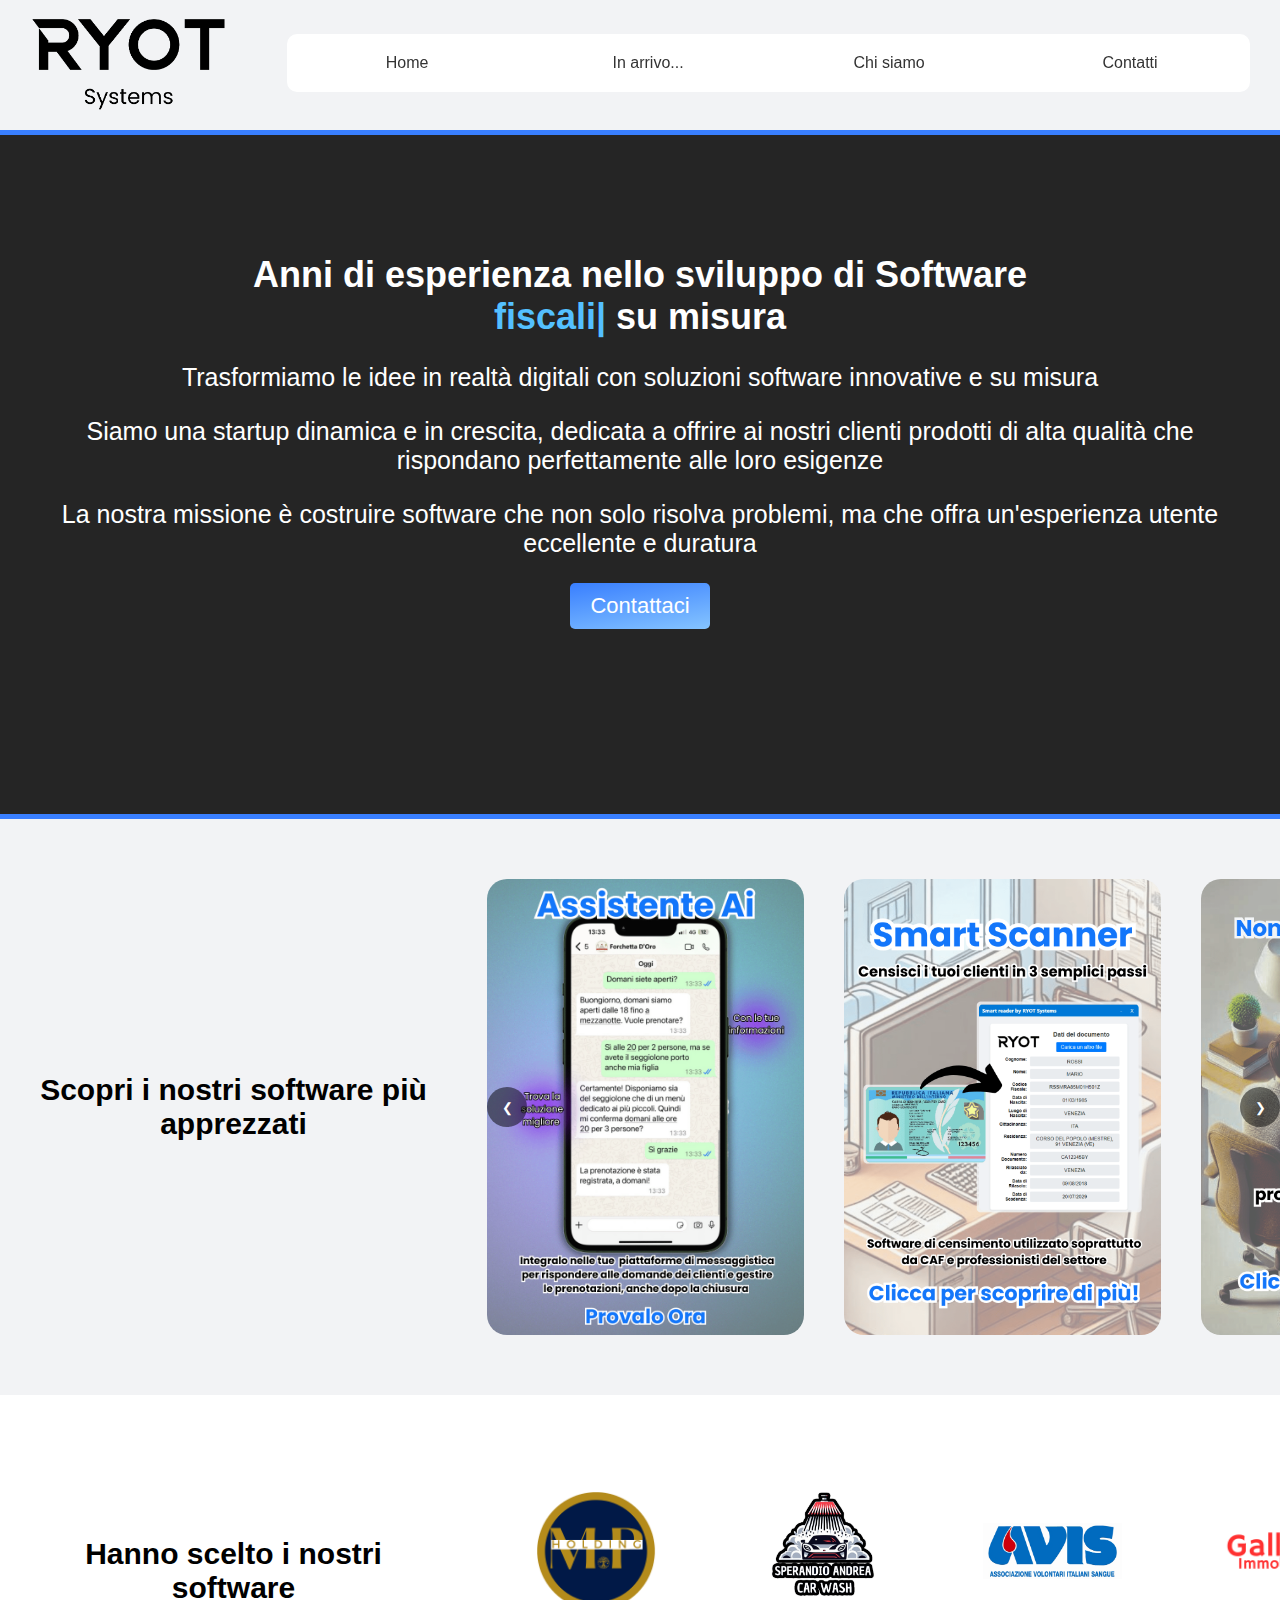
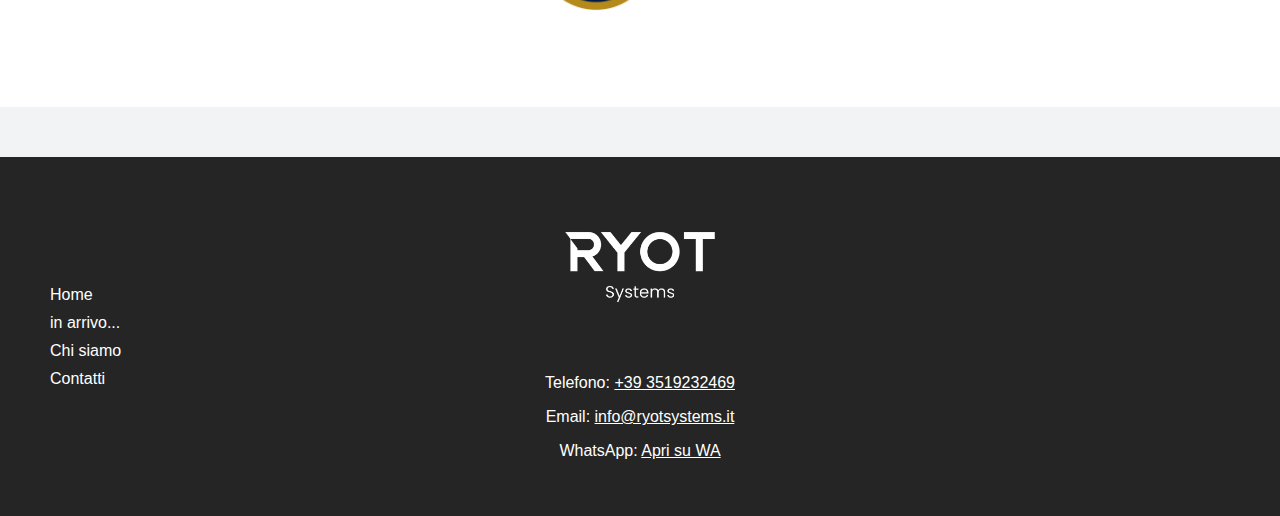
<file: index.html>
<!DOCTYPE html>
<html lang="it">
<head>
    <meta charset="UTF-8">
    <meta name="viewport" content="width=device-width, initial-scale=1.0">
    <title>Ryot Systems</title>
    <link rel="icon" type="image/png" href="/images/logoXS.png">
    <style>
        body {
            font-family: Arial, sans-serif;
            margin: 0;
            padding: 0;
            background-color: #f2f3f5;
        }
        .content {
            margin-top: 0px; /* Margin to make space for the fixed header */
        }
        .header-space {
            height: 130px; 
        }
        .testata-container {
            text-align: center;
            padding-top: 100px;
            padding-bottom: 180px;
            padding-left: 30px;
            padding-right: 30px;
            position: relative;
            z-index: 1;
        }
        .testata-background {
            position: absolute;
            top: 0;
            left: 0;
            width: 100%;
            height: 100%;
            background-color: #252525;
            border-top: 5px solid #397fff;
            border-bottom: 5px solid #397fff;
            z-index: -1;
        }
        .fixed-background {
            position: fixed;
            top: 0px;
            left: 0;
            width: 100%;
            height: 71px;
            background-color: #252525;
            border-bottom: 5px solid #397fff;
            z-index: 10;
            visibility: hidden;
        }
        .testata h1 {
            font-size: 36px;
            margin-bottom: 20px;
            color: white;
        }
        .testata p {
            font-size: 25px;
            color: white;
        }
        .rotating-words {
            color: #54c0ff;
        }
        .cta-button {
            margin-top: 20px;
        }
        .btn-anim a {
            background-image: linear-gradient(to bottom right, #397fff, #9edbff);
            padding: 10px 20px;
            text-decoration: none;
            font-size: 22px;
            color: #ffffff;
            border-radius: 5px;
            display: inline-block;
            transition: transform 0.3s ease, background-position 0.3s ease;
            background-size: 200%;
            background-position: left top;
        }
        .btn-anim a:hover {
            transform: scale(1.1);
            background-position: right bottom;
        }
        .trust-box {
            margin-top: 20px;
            text-align: left;
            display: inline-block;
        }
        .trust-box img {
            width: 100px;
        }
        .cursor {
            animation: blink 1s infinite;
        }
        @keyframes blink {
            0%, 100% {
                opacity: 0;
            }
            50% {
                opacity: 1;
            }
        }
        .carousel-section {
            display: flex;
            align-items: center;
            padding-top: 10px;
            padding-left: 20px;
        }
        .carousel-container {
            position: relative;
            display: flex;
            align-items: center;
            overflow: hidden;
            width: 65%;
            margin-left: 40px;
            margin-top: 0px;
            margin-bottom: 0px;
        }
        .carousel {
            display: flex;
            overflow-x: scroll;
            scroll-snap-type: x mandatory;
            -webkit-overflow-scrolling: touch;
            width: 100%;
            height: 45vw;
            max-height: 95vh;
        }
        .carousel::-webkit-scrollbar {
            display: none;
        }
        .testo-carosello {
            text-align: center;
            width: 35%;
            color: #000000;
            font-size: 30px;
        }
        .carousel-item {
            flex: 0 0 40%;
            scroll-snap-align: start;
            margin-right: 15px;
            margin-left: 25px;
            margin-bottom: 60px;
            margin-top: 60px;
            background-color: white;
            border-radius: 20px;
            text-align: center;
            padding: 0;
            overflow: hidden;
            transition: transform 0.3s ease;
        }
        .carousel-item:hover {
            transform: scale(1.05);
        }
        .carousel-item img {
            width: 100%;
            height: 100%;
            object-fit: cover;
        }
        .carousel-button {
            position: absolute;
            top: 50%;
            transform: translateY(-50%);
            background-color: rgba(0, 0, 0, 0.5);
            color: white;
            border: none;
            padding: 10px;
            cursor: pointer;
            border-radius: 50%;
            height: 40px;
            width: 40px;
            z-index: 1;
        }
        .carousel-button.prev {
            left: 0;
        }
        .carousel-button.next {
            right: 0;
        }
        .small-carousel-section {
            display: flex;
            align-items: center;
            padding-top: 40px;
            padding-left: 20px;
            background-color: #ffffff;
        }
        .small-carousel-container {
            position: relative;
            display: flex;
            align-items: center;
            overflow: hidden;
            width: 65%;
            margin-left: 40px;
            margin-top: 20px;
            margin-bottom: 60px;
        }
        .small-carousel {
            display: flex;
            overflow: hidden;
            scroll-snap-type: x mandatory;
            -webkit-overflow-scrolling: touch;
            width: 100%;
            height: 15vw;
            position: relative;
        }
        .small-carousel::-webkit-scrollbar {
            display: none;
        }
        .testo-small-carosello {
            text-align: center;
            width: 35%;
            color: #000000;
            font-size: 20px;
        }
        .small-carousel-item {
            flex: 0 0 25%;
            scroll-snap-align: start;
            margin-right: 10px;
            background-color: white;
            border-radius: 10px;
            text-align: center;
            padding: 10px;
            display: flex;
            justify-content: center;
            align-items: center;
        }
        .small-carousel-item img {
            max-width: 70%;
            max-height: 70%;
            object-fit: contain;
        }
        .small-carousel-button {
            position: absolute;
            top: 50%;
            transform: translateY(-50%);
            background-color: rgba(0, 0, 0, 0.5);
            color: white;
            border: none;
            padding: 5px;
            cursor: pointer;
            border-radius: 50%;
            height: 30px;
            width: 30px;
            z-index: 1;
        }
        .small-carousel-button.prev {
            left: -40px;
        }
        .small-carousel-button.next {
            right: -40px;
        }



@media (max-width: 768px) {
    .testata h1 {
        font-size: 26px;
    }
    .testata p {
        font-size: 17px;
        margin-top: 40px;
    }
    .testata-container {
        padding-top: 80px;
        padding-bottom: 80px;
    }
    .header-space {
            height: 125px;
            background-color: #252525;
    }
    .carousel-section {
        display: contents;
    }


    .carousel-container {
            position: relative;
            display: flex;
            align-items: center;
            overflow: hidden;
            width: 100%;
            margin-left: 0px;
            margin-top: 0px;
            margin-bottom: 0px;
        }
        .carousel {
            display: flex;
            overflow-x: scroll;
            scroll-snap-type: x mandatory;
            -webkit-overflow-scrolling: touch;
            width: 100%;
            height: 75vh;
            max-height: 95vh;
            margin-left: 20px;
        }
        .carousel::-webkit-scrollbar {
            display: none;
        }
        .testo-carosello {
            text-align: center;
            width: 100%;
            color: #000000;
            font-size: 25px;
            margin-top: 50px;
        }
        .testo-carosello h2 {
            margin: 30px;
            font-size: 40px;
        }
        .carousel-item {
            flex: 0 0 85%;
            background-color: white;
            border-radius: 20px;
            text-align: center;
            padding: 0;
        }
        .carousel-button {
            display: none;
        }



        .small-carousel-section {
            display: contents;
            align-items: center;
        }
        .small-carousel-container {
            position: relative;
            display: flex;
            align-items: center;
            overflow: hidden;
            width: 100%;
            margin-left: 0px;
            margin-top: 20px;
            margin-bottom: 60px;
        }
        .small-carousel {
            display: flex;
            overflow: hidden;
            scroll-snap-type: x mandatory;
            -webkit-overflow-scrolling: touch;
            width: 100%;
            height: 35vw;
            position: relative;
        }
        .small-carousel::-webkit-scrollbar {
            display: none;
        }
        .testo-small-carosello {
            text-align: center;
            width: 35%;
            color: #000000;
            font-size: 20px;
        }
        .small-carousel-item {
            flex: 0 0 35%;
            scroll-snap-align: start;
            margin-right: 10px;
            background-color: white;
            border-radius: 10px;
            text-align: center;
            padding: 10px;
            display: flex;
            justify-content: center;
            align-items: center;
        }




}


    </style>
</head>
<body>
    <div id="header-container"></div>

    <div class="content">
        <div class="header-space"></div>

        <div class="testata-container">
            <div class="testata-background" id="testata-background"></div>
            <div class="testata">
                <h1>Anni di esperienza nello sviluppo di Software<br> 
                    <span class="rotating-words" data-rotate-words="fiscali, sanitari, di censimento, di automazione, per CAF"> MES
                    <span class="cursor">|</span></span> su misura
                </h1>
                <p>Trasformiamo le idee in realtà digitali con soluzioni software innovative e su misura</p>
                <p>Siamo una startup dinamica e in crescita, dedicata a offrire ai nostri clienti prodotti di alta qualità che rispondano perfettamente alle loro esigenze</p>
                <p>La nostra missione è costruire software che non solo risolva problemi, ma che offra un'esperienza utente eccellente e duratura</p>
                <div class="cta-button btn-anim">
                    <a href="contatti.html">Contattaci</a>
                </div>
            </div>
        </div>

        <div class="fixed-background" id="fixed-background">
            <img src="images/logoM.png" alt="Logo" class="logo invert" id="fixed-logo">
        </div>

        <div class="carousel-section">
            <h2 class="testo-carosello">Scopri i nostri software più apprezzati</h2>
            <div class="carousel-container">
                <button class="carousel-button prev" onclick="scrollCarousel(-1)">&#10094;</button>
                <div class="carousel" id="carousel">
                    <div class="carousel-item" onclick="window.location.href='/assistenteai.html'"><img src="/carosello/1.png" alt="Immagine 1"></div>
                    <div class="carousel-item" onclick="window.location.href='#'"><img src="/carosello/2.png" alt="Immagine 2"></div>
                    <div class="carousel-item" onclick="window.location.href='#'"><img src="/carosello/3.png" alt="Immagine 3"></div>
                </div>
                <button class="carousel-button next" onclick="scrollCarousel(1)">&#10095;</button>
            </div>
        </div>

        <div class="small-carousel-section">
            <h2 class="testo-carosello">Hanno scelto i nostri software</h2>
            <div class="small-carousel-container">
                <button class="small-carousel-button prev" onclick="manualScrollSmallCarousel(-1)">&#10094;</button>
                <div class="small-carousel" id="small-carousel">
                    <div class="small-carousel-item"><img src="loghi/logo1.png" alt="Logo 1"></div>
                    <div class="small-carousel-item"><img src="loghi/logo2.png" alt="Logo 2"></div>
                    <div class="small-carousel-item"><img src="loghi/logo3.png" alt="Logo 3"></div>
                    <div class="small-carousel-item"><img src="loghi/logo4.png" alt="Logo 4"></div>
                    <div class="small-carousel-item"><img src="loghi/logo5.png" alt="Logo 5"></div>
                </div>
                <button class="small-carousel-button next" onclick="manualScrollSmallCarousel(1)">&#10094;</button>
            </div>
        </div>
    </div>

    <div id="footer"></div>

    <script>
        document.addEventListener('DOMContentLoaded', function() {
            // Funzione per caricare il footer
            fetch('header.html')
                .then(response => response.text())
                .then(data => {
                    document.getElementById('header-container').innerHTML = data;
                    // Carica il CSS dell'header dopo aver inserito l'HTML
                    const headerStyle = document.createElement('link');
                    headerStyle.rel = 'stylesheet';
                    headerStyle.href = 'header.css';
                    document.head.appendChild(headerStyle);
    
                    initializeHeader();
                })
                .catch(error => console.error('Errore nel caricamento dell\'header:', error));
    
            fetch('footer.html')
                .then(response => response.text())
                .then(data => {
                    document.getElementById('footer').innerHTML = data;
                    // Carica il CSS del footer dopo aver inserito l'HTML
                    const footerStyle = document.createElement('link');
                    footerStyle.rel = 'stylesheet';
                    footerStyle.href = 'footer.css';
                    document.head.appendChild(footerStyle);
                })
                .catch(error => console.error('Errore nel caricamento del footer:', error));
    
            // Funzioni di inizializzazione
            function initializeHeader() {
                const header = document.getElementById('header');
                const logo = document.getElementById('logo');
                const logoInvert = document.getElementById('logo-invert');
                const testata = document.querySelector('.testata-container');
                const fixedBackground = document.getElementById('fixed-background');
                const testataBackground = document.getElementById('testata-background');
                const carousel = document.getElementById('carousel');
                const smallCarousel = document.getElementById('small-carousel');
                let autoScrollInterval;
                let autoScrollTimeout;
                let isScrolling = false;
    
                function scrollCarousel(direction) {
                    const itemWidth = carousel.querySelector('.carousel-item').offsetWidth;
                    const scrollAmount = direction === 1 ? carousel.scrollWidth - carousel.clientWidth : 0;
                    let scrollPos = direction === 1 ? 0 : carousel.scrollWidth - carousel.clientWidth;
    
                    function scroll() {
                        if (direction === 1 && scrollPos < scrollAmount) {
                            scrollPos += itemWidth;
                            carousel.scrollBy({ left: itemWidth, behavior: 'smooth' });
                            requestAnimationFrame(scroll);
                        } else if (direction === -1 && scrollPos > scrollAmount) {
                            scrollPos -= itemWidth;
                            carousel.scrollBy({ left: -itemWidth, behavior: 'smooth' });
                            requestAnimationFrame(scroll);
                        }
                    }
    
                    scroll();
                }
    
                const hamburgerMenu = document.getElementById('hamburger-menu');
                const nav = document.getElementById('nav');
                const overlay = document.createElement('div');
                overlay.id = 'overlay';
                document.body.appendChild(overlay);
    
                hamburgerMenu.addEventListener('click', function() {
                    nav.classList.toggle('active');
                    overlay.style.display = nav.classList.contains('active') ? 'block' : 'none';
                });
    
                overlay.addEventListener('click', function() {
                    nav.classList.remove('active');
                    overlay.style.display = 'none';
                });
    
                function cloneFirstToEnd(container) {
                    const firstChild = container.children[0];
                    const clone = firstChild.cloneNode(true);
                    container.appendChild(clone);
                    container.removeChild(firstChild);
                    container.scrollBy({ left: -firstChild.offsetWidth, behavior: 'instant' });
                }
    
                function scrollSmallCarousel(direction) {
                    if (isScrolling) return;
                    isScrolling = true;
    
                    const itemWidth = smallCarousel.querySelector('.small-carousel-item').offsetWidth;
                    smallCarousel.scrollBy({ left: direction * itemWidth, behavior: 'smooth' });
    
                    setTimeout(() => {
                        if (direction === 1) {
                            cloneFirstToEnd(smallCarousel);
                        } else {
                            const lastChild = smallCarousel.children[smallCarousel.children.length - 1];
                            const clone = lastChild.cloneNode(true);
                            smallCarousel.insertBefore(clone, smallCarousel.firstChild);
                            smallCarousel.removeChild(lastChild);
                            smallCarousel.scrollBy({ left: -itemWidth, behavior: 'instant' });
                        }
                        isScrolling = false;
                    }, 600);
                }
    
                function autoScrollSmallCarousel() {
                    scrollSmallCarousel(1);
                }
    
                function startAutoScroll() {
                    autoScrollInterval = setInterval(autoScrollSmallCarousel, 3000);
                }
    
                function stopAutoScroll() {
                    clearInterval(autoScrollInterval);
                }
    
                function resetAutoScroll() {
                    stopAutoScroll();
                    clearTimeout(autoScrollTimeout);
                    autoScrollTimeout = setTimeout(startAutoScroll, 8000);
                }
    
                function manualScrollSmallCarousel(direction) {
                    stopAutoScroll();
                    scrollSmallCarousel(direction);
                    resetAutoScroll();
                }
    
                startAutoScroll();
    
                window.addEventListener('scroll', () => {
                    const currentScrollY = window.scrollY;
                    const newHeight = Math.max(70, 125 - currentScrollY);
                    header.style.height = newHeight + 'px';
    
                    const headerRect = header.getBoundingClientRect();
                    const testataRect = testata.getBoundingClientRect();
    
                    if (headerRect.bottom > testataRect.top && headerRect.top < testataRect.bottom) {
                        const overlapTop = Math.max(0, testataRect.top - headerRect.top);
                        const overlapBottom = Math.max(0, headerRect.bottom - testataRect.bottom);
                        logoInvert.style.clipPath = `inset(${overlapTop}px 0 ${overlapBottom}px 0)`;
                    } else if (testataRect.bottom > 71) {
                        logoInvert.style.clipPath = 'inset(0 0 100% 0)';
                    }
    
                    if (testataRect.bottom <= 71) {
                        fixedBackground.style.visibility = 'visible';
                        logoInvert.style.clipPath = 'inset(0 0 0 0)';
                    } else {
                        fixedBackground.style.visibility = 'hidden';
                    }
                });
    
                document.querySelector('.carousel-button.prev').addEventListener('click', () => {
                    scrollCarousel(-1);
                });
    
                document.querySelector('.carousel-button.next').addEventListener('click', () => {
                    scrollCarousel(1);
                });
    
                document.querySelector('.small-carousel-button.prev').addEventListener('click', () => {
                    manualScrollSmallCarousel(-1);
                });
    
                document.querySelector('.small-carousel-button.next').addEventListener('click', () => {
                    manualScrollSmallCarousel(1);
                });
    
                var span = document.querySelector('span[data-rotate-words]');
                var words = span.getAttribute('data-rotate-words').split(', ');
                var currentWordIndex = 0;
                var currentLetterIndex = 0;
                var interval;
    
                function rotateWords() {
                    var currentWord = words[currentWordIndex];
                    var currentLetter = currentWord[currentLetterIndex];
                    var text = currentWord.substring(0, currentLetterIndex + 1);
    
                    span.innerHTML = text + '<span class="cursor">|</span>';
    
                    currentLetterIndex++;
    
                    if (currentLetterIndex === currentWord.length) {
                        clearInterval(interval);
                        setTimeout(function() {
                            interval = setInterval(deleteLetter, 80);
                        }, 500);
                    }
                }
    
                function deleteLetter() {
                    var currentWord = words[currentWordIndex];
                    var text = currentWord.substring(0, currentLetterIndex);
    
                    span.innerHTML = text + '<span class="cursor">|</span>';
    
                    currentLetterIndex--;
    
                    if (currentLetterIndex < 0) {
                        clearInterval(interval);
                        currentWordIndex = (currentWordIndex + 1) % words.length;
                        interval = setInterval(rotateWords, 130);
                    }
                }
    
                interval = setInterval(rotateWords, 100);
            }
        });
    </script>
</body>
</html>
</file>
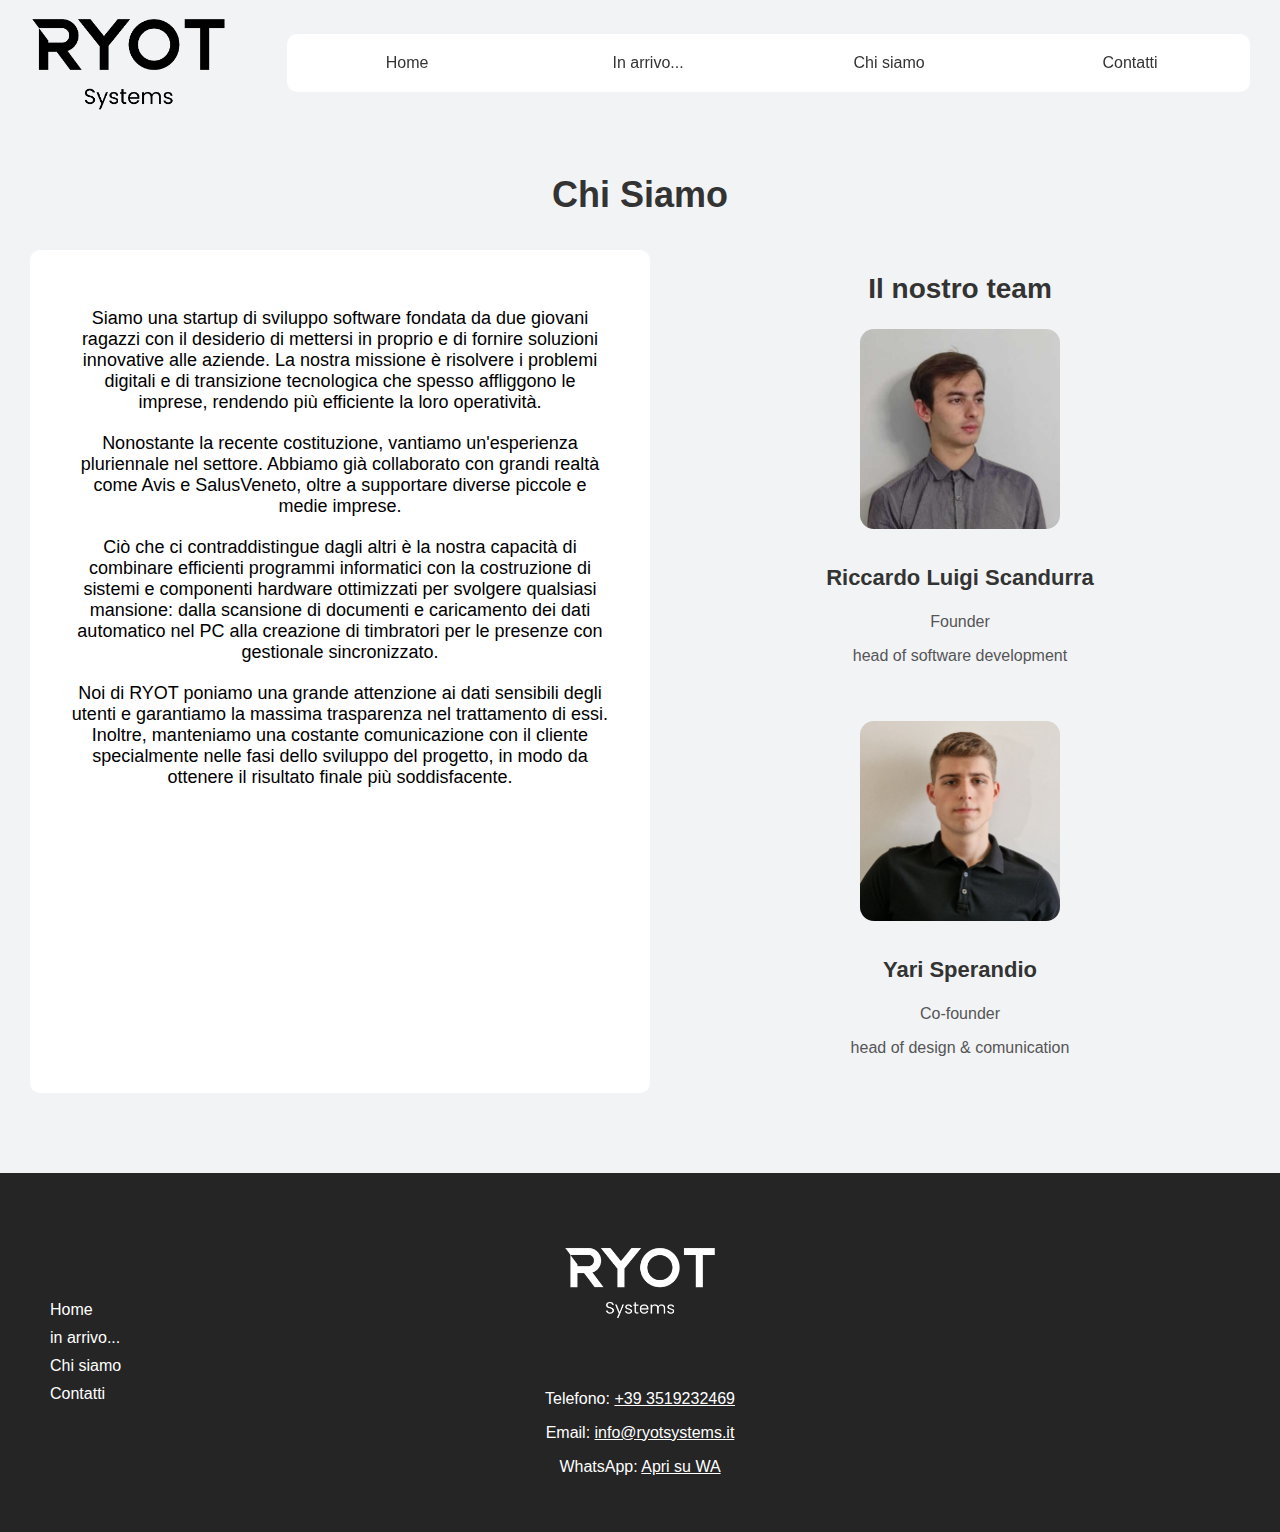
<file: chisiamo.html>
<!DOCTYPE html>
<html lang="it">
<head>
    <meta charset="UTF-8">
    <meta name="viewport" content="width=device-width, initial-scale=1.0">
    <title>Ryot Systems - Chi Siamo</title>
    <link rel="icon" type="image/png" href="/images/logoXS.png">
    <style>
        body {
            font-family: Arial, sans-serif;
            margin: 0;
            padding: 0;
            background-color: #f2f3f5;
            display: flex;
            flex-direction: column;
            min-height: 100vh;
        }
        .content {
            margin-top: 130px;
            padding: 20px;
            display: flex;
            justify-content: center;
            flex-wrap: wrap;
            flex: 1;
        }
        .about-section {
            background-color: #ffffff;
            color: #000000;
            padding: 40px;
            border-radius: 10px;
            text-align: center;
            flex: 1;
            margin: 10px;
        }
        .about-section p {
            font-size: 18px;
            margin-bottom: 20px;
        }
        .team {
            padding: 20px;
            border-radius: 10px;
            margin: 10px;
            text-align: center;
            flex: 1;
            padding-top: 0;
        }
        .team h2 {
            font-size: 28px;
            color: #333;
        }
        .team-members {
            display: flex;
            justify-content: center;
            flex-wrap: wrap;
            gap: 40px;
        }
        .team-member {
            text-align: center;
            width: 300px;
        }
        .team-member img {
            width: 200px;
            border-radius: 7%;
            object-fit: cover;
            margin-bottom: 10px;
        }
        .team-member h3 {
            font-size: 22px;
            color: #333;
        }
        .team-member p {
            text-align: center;
            font-size: 16px;
            color: #555;
        }
        .content h1 {
            width: 100%;
            text-align: center;
            font-size: 36px;
            color: #333;
        }
    </style>
</head>
<body>
    <div id="header-container"></div>

    <div class="content">
        <h1>Chi Siamo</h1>
        <div class="about-section">
            <p>Siamo una startup di sviluppo software fondata da due giovani ragazzi con il desiderio di mettersi in proprio e di fornire soluzioni innovative alle aziende. La nostra missione è risolvere i problemi digitali e di transizione tecnologica che spesso affliggono le imprese, rendendo più efficiente la loro operatività.</p>
            <p>Nonostante la recente costituzione, vantiamo un'esperienza pluriennale nel settore. Abbiamo già collaborato con grandi realtà come Avis e SalusVeneto, oltre a supportare diverse piccole e medie imprese.</p>
            <p>Ciò che ci contraddistingue dagli altri è la nostra capacità di combinare efficienti programmi informatici con la costruzione di sistemi e componenti hardware ottimizzati per svolgere qualsiasi mansione: dalla scansione di documenti e caricamento dei dati automatico nel PC alla creazione di timbratori per le presenze con gestionale sincronizzato.</p>
            <p>Noi di RYOT poniamo una grande attenzione ai dati sensibili degli utenti e garantiamo la massima trasparenza nel trattamento di essi. Inoltre, manteniamo una costante comunicazione con il cliente specialmente nelle fasi dello sviluppo del progetto, in modo da ottenere il risultato finale più soddisfacente.</p>
        </div>

        <div class="team">
            <h2>Il nostro team</h2>
            <div class="team-members">
                <div class="team-member">
                    <img src="images/Riccardo.jpg" alt="Membro del Team">
                    <h3>Riccardo Luigi Scandurra</h3>
                    <p>Founder</p>
                    <p>head of software development</p>
                </div>
                <div class="team-member">
                    <img src="images/Yari.jpg" alt="Membro del Team">
                    <h3>Yari Sperandio</h3>
                    <p>Co-founder</p>
                    <p>head of design & comunication</p>
                </div>
            </div>
        </div>
    </div>

    <div id="footer"></div>

    <script>
        document.addEventListener('DOMContentLoaded', function() {
            // Carica l'header
            fetch('header.html')
                .then(response => response.text())
                .then(data => {
                    document.getElementById('header-container').innerHTML = data;
                    // Carica il CSS dell'header dopo aver inserito l'HTML
                    const headerStyle = document.createElement('link');
                    headerStyle.rel = 'stylesheet';
                    headerStyle.href = 'header.css';
                    document.head.appendChild(headerStyle);
                    initializeHeader();
                })
                .catch(error => console.error('Errore nel caricamento dell\'header:', error));

            // Carica il footer
            fetch('footer.html')
                .then(response => response.text())
                .then(data => {
                    document.getElementById('footer').innerHTML = data;
                    // Carica il CSS del footer dopo aver inserito l'HTML
                    const footerStyle = document.createElement('link');
                    footerStyle.rel = 'stylesheet';
                    footerStyle.href = 'footer.css';
                    document.head.appendChild(footerStyle);
                })
                .catch(error => console.error('Errore nel caricamento del footer:', error));

            // Funzione per inizializzare l'header dopo il caricamento
            function initializeHeader() {
                const header = document.getElementById('header');
                const logo = document.getElementById('logo');
                const logoInvert = document.getElementById('logo-invert');
                const fixedBackground = document.getElementById('fixed-background');
                const hamburgerMenu = document.getElementById('hamburger-menu');
                const nav = document.getElementById('nav');

                hamburgerMenu.addEventListener('click', function() {
                    nav.classList.toggle('active');
                });
                window.addEventListener('scroll', () => {
                    const currentScrollY = window.scrollY;
                    const newHeight = Math.max(70, 125 - currentScrollY);
                    header.style.height = newHeight + 'px';

                    const headerRect = header.getBoundingClientRect();

                });
            }
        });
    </script>
</body>
</html>
</file>
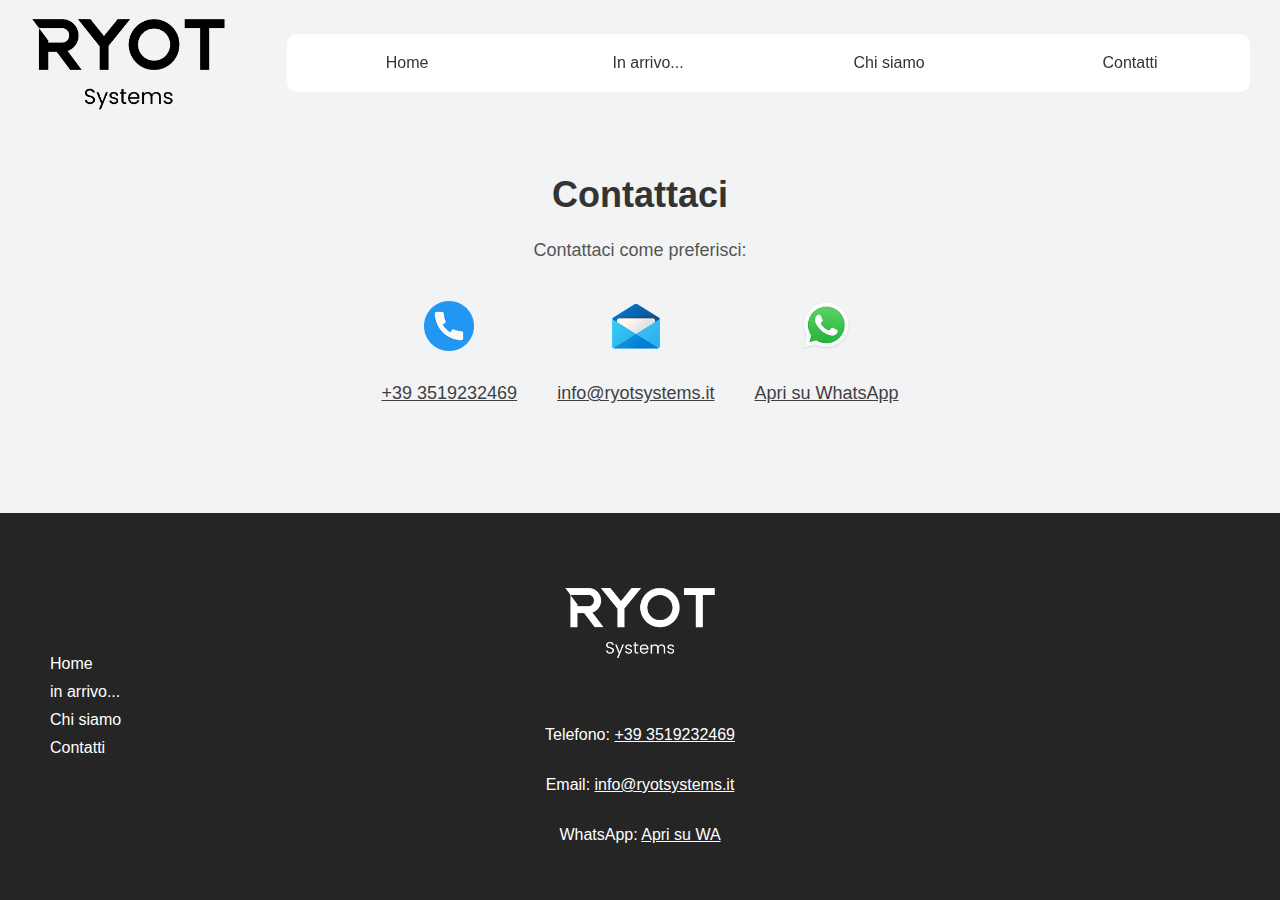
<file: contatti.html>
<!DOCTYPE html>
<html lang="it">
<head>
    <meta charset="UTF-8">
    <meta name="viewport" content="width=device-width, initial-scale=1.0">
    <link rel="icon" type="image/png" href="/images/logoXS.png">
    <title>Ryot Systems - Contatti</title>
    <style>
        body {
            font-family: Arial, sans-serif;
            margin: 0;
            padding: 0;
            background-color: #f2f3f5;
            display: flex;
            flex-direction: column;
            min-height: 100vh;
        }
        .content {
            margin-top: 130px;
            padding: 20px;
            text-align: center;
            flex: 1;
        }
        .content h1 {
            font-size: 36px;
            color: #333;
        }
        .content p {
            font-size: 18px;
            color: #555;
        }
        .content a {
            font-size: 18px;
            color: #3f3f3f;
        }
        .contacts {
            margin-top: 20px;
            display: flex;
            flex-direction: column;
            align-items: center;
        }
        .contacts0 {
            margin-top: 20px;
            display: flex;
            justify-content: center;
            flex-wrap: wrap;
        }
        .contact-item {
            margin: 20px;
            text-align: center;
        }
        .contact-item img {
            width: 50px;
            height: 50px;
            margin-bottom: 10px;
        }
    </style>
</head>
<body>
    <div id="header-container"></div>

    <div class="content">
        <h1>Contattaci</h1>
        <p>Contattaci come preferisci:</p>
        <div class="contacts0">
            <div class="contact-item">
                <img src="icons/phone.png" alt="Telefono">
                <p><a href="tel:+393519232469">+39 3519232469</a></p>
            </div>
            <div class="contact-item">
                <img src="icons/email.png" alt="Email">
                <p><a href="mailto:info@ryotsystems.it">info@ryotsystems.it</a></p>
            </div>
            <div class="contact-item">
                <img src="icons/whatsapp.png" alt="WhatsApp">
                <p><a href="https://wa.me/393519232469" target="_blank">Apri su WhatsApp</a></p>
            </div>
        </div>
    </div>

    <div id="footer"></div>

    <script>
        document.addEventListener('DOMContentLoaded', function() {
            // Carica l'header
            fetch('header.html')
                .then(response => response.text())
                .then(data => {
                    document.getElementById('header-container').innerHTML = data;
                    // Carica il CSS dell'header dopo aver inserito l'HTML
                    const headerStyle = document.createElement('link');
                    headerStyle.rel = 'stylesheet';
                    headerStyle.href = 'header.css';
                    document.head.appendChild(headerStyle);
                    initializeHeader();
                })
                .catch(error => console.error('Errore nel caricamento dell\'header:', error));

            // Carica il footer
            fetch('footer.html')
                .then(response => response.text())
                .then(data => {
                    document.getElementById('footer').innerHTML = data;
                    // Carica il CSS del footer dopo aver inserito l'HTML
                    const footerStyle = document.createElement('link');
                    footerStyle.rel = 'stylesheet';
                    footerStyle.href = 'footer.css';
                    document.head.appendChild(footerStyle);
                })
                .catch(error => console.error('Errore nel caricamento del footer:', error));

                function initializeHeader() {
                const header = document.getElementById('header');
                const logo = document.getElementById('logo');
                const logoInvert = document.getElementById('logo-invert');
                const hamburgerMenu = document.getElementById('hamburger-menu');
                const nav = document.getElementById('nav');
                const overlay = document.getElementById('overlay');

                if (hamburgerMenu && nav && overlay) {
                    hamburgerMenu.addEventListener('click', function() {
                        nav.classList.toggle('active');
                        overlay.style.display = nav.classList.contains('active') ? 'block' : 'none';
                    });

                    overlay.addEventListener('click', function() {
                        nav.classList.remove('active');
                        overlay.style.display = 'none';
                    });
                } else {
                    console.error('Elementi hamburger-menu, nav, o overlay non trovati nel DOM.');
                }

                window.addEventListener('scroll', () => {
                    const currentScrollY = window.scrollY;
                    const newHeight = Math.max(70, 125 - currentScrollY);
                    header.style.height = newHeight + 'px';
                });
            }
        });
    </script>
</body>
</html>
</file>
